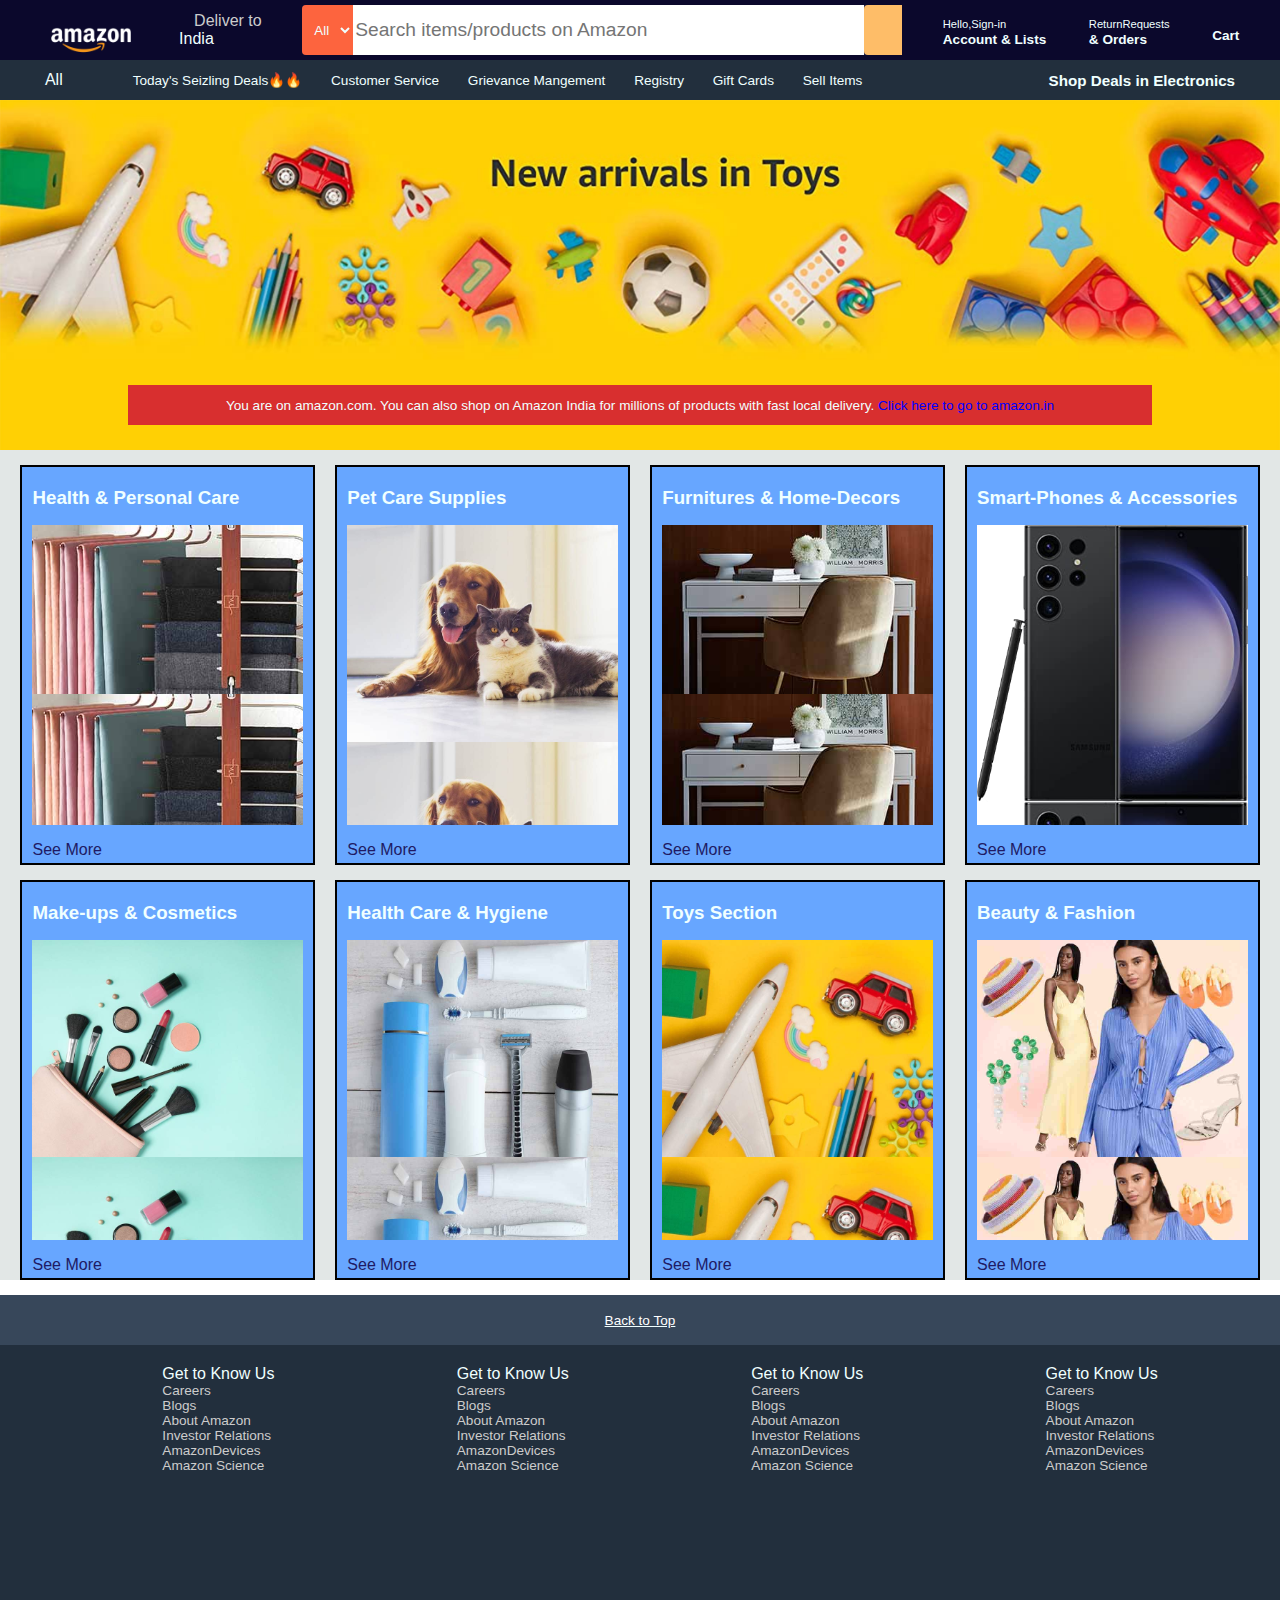
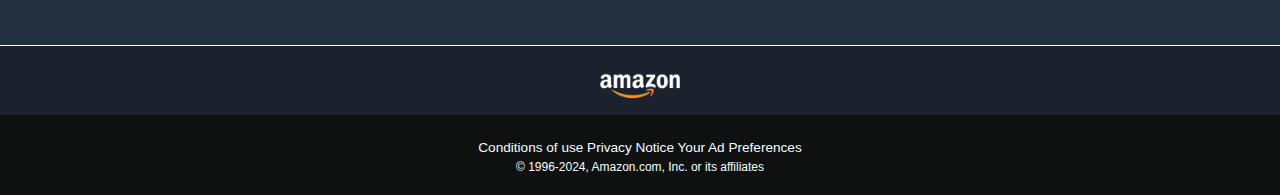
<file: Amazon_Clone/index.html>
<!DOCTYPE html>
<html lang="en">

<head>
    <meta charset="UTF-8">
    <meta name="viewport" content="width=device-width, initial-scale=1.0">
    <title>Amazon</title>
    <link rel="stylesheet" href="https://cdnjs.cloudflare.com/ajax/libs/font-awesome/6.5.1/css/all.min.css"
        integrity="sha512-DTOQO9RWCH3ppGqcWaEA1BIZOC6xxalwEsw9c2QQeAIftl+Vegovlnee1c9QX4TctnWMn13TZye+giMm8e2LwA=="
        crossorigin="anonymous" referrerpolicy="no-referrer" >
    <link rel="stylesheet" href="style1.css">
</head>

<body>
    <header id = "header">
        <div class="navbar">
            <div class="nav-logo border">
                <div class="logo">
                </div>
            </div>


            <div class="nav-address border">
                <p class="add-first">Deliver to</p>
                <div class="add-icon">
                    <i class="fa-solid fa-location-dot"></i>
                    <p class="add-second">India</p>
                </div>
            </div>

            <div class="nav-search">
                <select class="search-select">
                    <option>All</option>
                </select>
                <input placeholder="Search items/products on Amazon"class="search-input">
                <div class="search-icon">
                    <i class="fa-solid fa-magnifying-glass"></i>
                </div>
            </div>

            <div class="nav-signin border">
                <p><span>Hello,Sign-in</span></p>
                <p class="nav-second">Account & Lists</p>
            </div>


            <div class="nav-return border">
                <p><span>ReturnRequests</span></p>
                <p class="nav-second">& Orders</p>
            </div>
            

            <div class="nav-cart border">
                <i class="fa-solid fa-cart-shopping"></i>
                Cart
            </div>

        </div>

        
        
        


        <div class="panel">
            <div class="panel-all">
                <i class="fa-solid fa-bars"></i>
                    All
            </div>
            <div class="panel-ops">
                <p> Today's Seizling Deals🔥🔥</p>
                <p> Customer Service</p>
                <p> Grievance Mangement</p>
                <p> Registry</p>
                <p> Gift Cards</p>
                <p> Sell Items</p>
            </div>
            <div class="panel-deals">
                    Shop Deals in Electronics
            </div>
        </div>

    </header>


    <div class="hero-sec">
        <div class="hero-msg">
            <p>You are on amazon.com. You can also shop on Amazon India for millions of products with fast local delivery. <a>Click here to go to amazon.in</a> </p>
        </div>
    </div>
       
<div class="shop-sec">
    <div class="box1 box">
        <div class="box-content">
            <h3>Health & Personal Care</h3>
        <div class="box-image" style="background-image: url(./images/box1_image.jpg);"></div>
        <p>See More</p>
        </div>
    </div>
    <div class="box2 box">
        <div class="box-content">
            <h3>Pet Care Supplies</h3>
        <div class="box-image" style="background-image: url(./images/box6.jpg);"></div>
        <p>See More</p>
        </div>
    </div>
    <div class="box3 box">
        <div class="box-content">
            <h3>Furnitures & Home-Decors</h3>
        <div class="box-image" style="background-image: url(./images/box3.jpg);"></div>
        <p>See More</p>
        </div>
    </div>
    <div class="box4 box">
        <div class="box-content">
            <h3>Smart-Phones & Accessories</h3>
        <div class="box-image" style="background-image: url(./images/box4.jpg);"></div>
        <p>See More</p>
        </div>
    </div>
    <div class="box5 box">
        <div class="box-content">
            <h3>Make-ups & Cosmetics</h3>
        <div class="box-image" style="background-image: url('./images/box5.jpg');"></div>
        <p>See More</p>
        </div>
    </div>
    <div class="box6 box">
        <div class="box-content">
            <h3>Health Care & Hygiene</h3>
        <div class="box-image" style="background-image: url('./images/box2.jpg');"></div>
        <p>See More</p>
        </div>
    </div>
    <div class="box7 box">
        <div class="box-content">
            <h3>Toys Section</h3>
        <div class="box-image" style="background-image: url(./images/box7.jpg);"></div>
        <p>See More</p>
        </div>
    </div>
    <div class="box8 box">
        <div class="box-content">
            <h3>Beauty & Fashion</h3>
        <div class="box-image" style="background-image: url(./images/box8.jpg);"></div>
        <p>See More</p>
        </div>
    </div>

</div>


<footer> 
    <a href = "#header">
    <div class="foot-panel1">
        Back to Top
    </div>
    </a>

    <div class="foot-panel2">
        <ul>
            <p> Get to Know Us </p>
            <a> Careers</a>
            <a> Blogs</a>
            <a> About Amazon</a>
            <a> Investor Relations</a>
            <a> AmazonDevices</a>
            <a> Amazon Science</a>
        </ul>
        <ul>
            <p> Get to Know Us </p>
            <a> Careers</a>
            <a> Blogs</a>
            <a> About Amazon</a>
            <a> Investor Relations</a>
            <a> AmazonDevices</a>
            <a> Amazon Science</a>

        </ul>
        <ul>
            <p> Get to Know Us </p>
            <a> Careers</a>
            <a> Blogs</a>
            <a> About Amazon</a>
            <a> Investor Relations</a>
            <a> AmazonDevices</a>
            <a> Amazon Science</a>

        </ul>
        <ul>
            <p> Get to Know Us </p>
            <a> Careers</a>
            <a> Blogs</a>
            <a> About Amazon</a>
            <a> Investor Relations</a>
            <a> AmazonDevices</a>
            <a> Amazon Science</a>

        </ul>
    </div>

    <div class="foot-panel3">
        <div class="logo"></div>
    </div>

    <div class="foot-panel4">
        <div class="pages">
            <a>Conditions of use</a>
            <a>Privacy Notice</a>
            <a>Your Ad Preferences</a>


        </div>
        <div class="copyright">
            © 1996-2024, Amazon.com, Inc. or its affiliates
        </div>
    </div>
</footer>

</body>

</html>
</file>
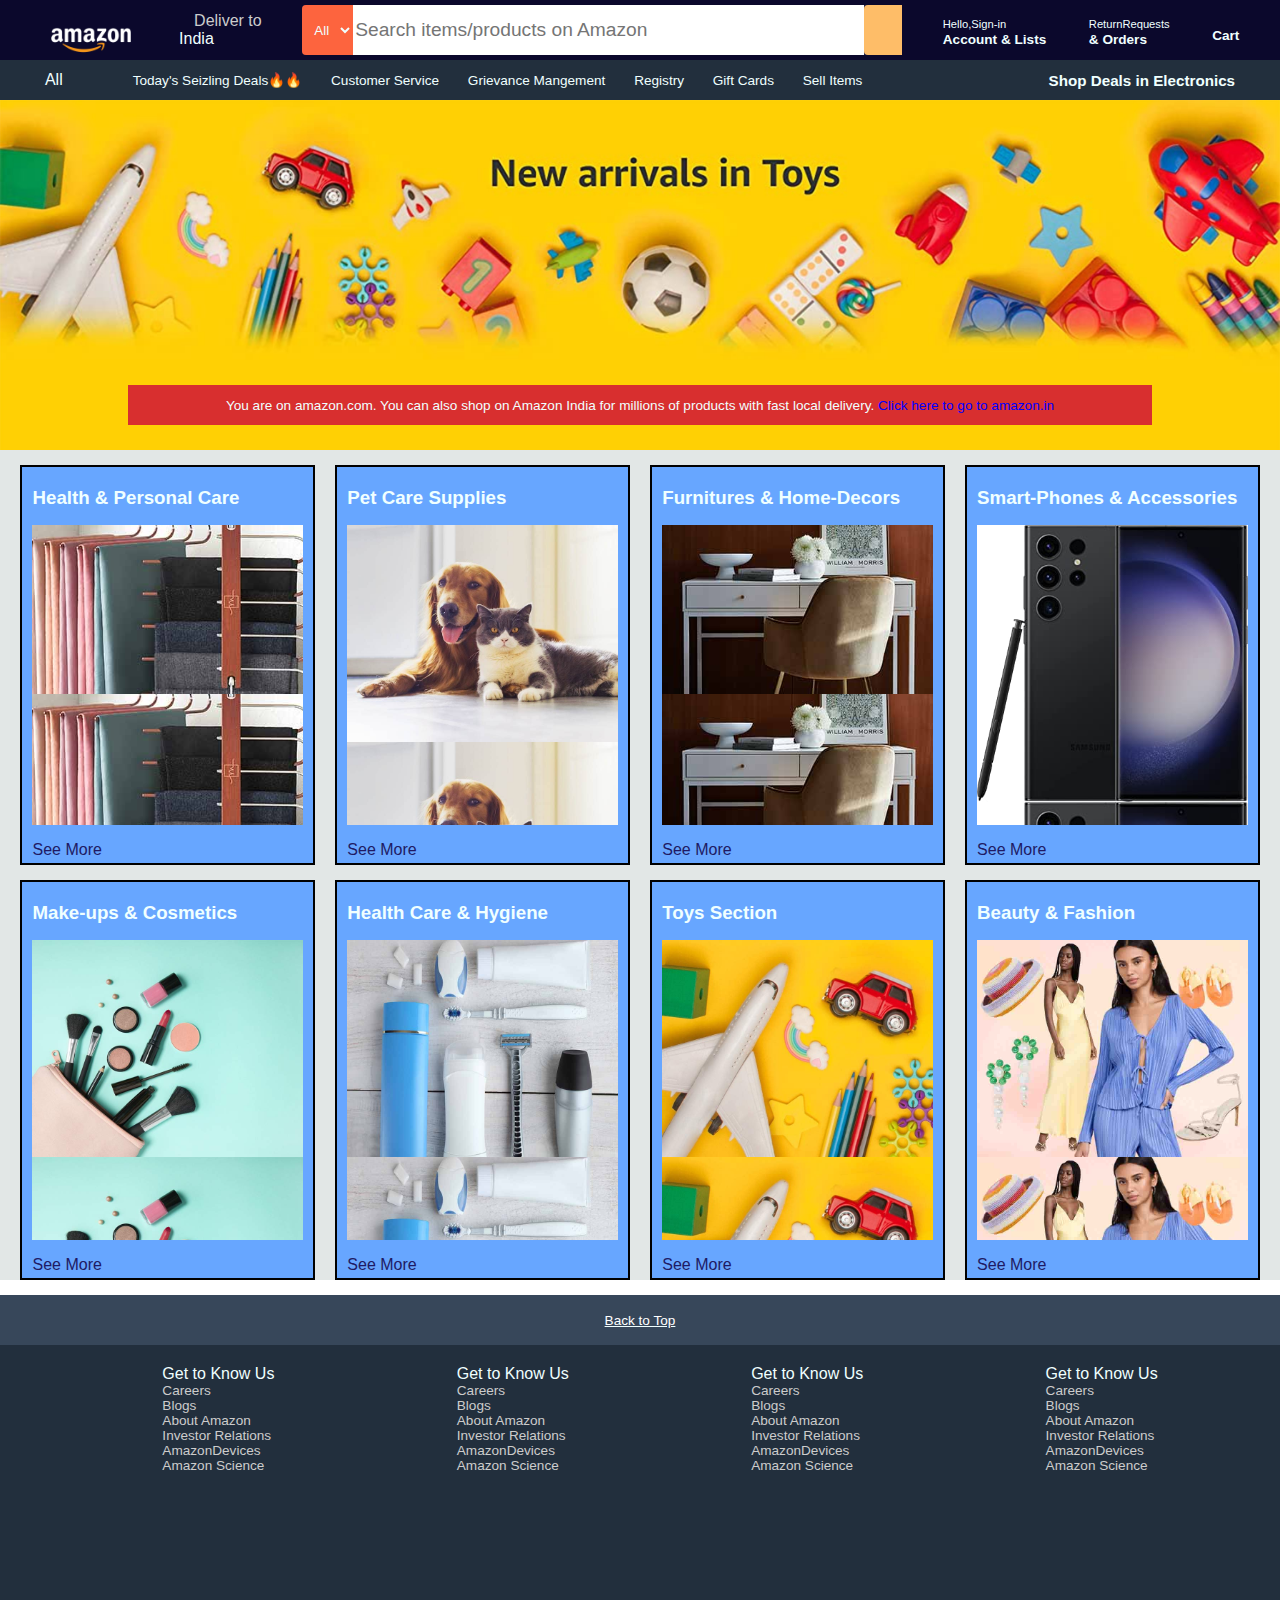
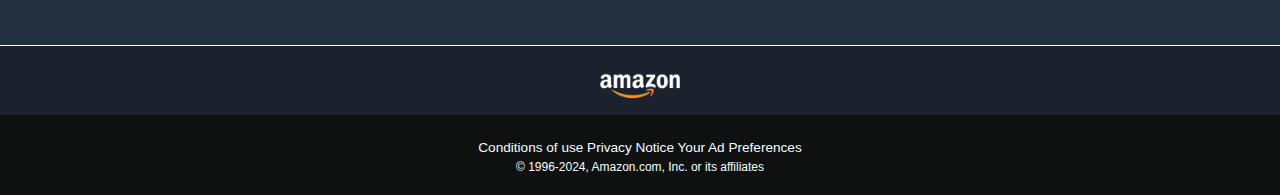
<file: Amazon_Clone/in1.html>
<!DOCTYPE html>
<html lang="en">

<head>
    <meta charset="UTF-8">
    <meta name="viewport" content="width=device-width, initial-scale=1.0">
    <title>Amazon</title>
    <link rel="stylesheet" href="https://cdnjs.cloudflare.com/ajax/libs/font-awesome/6.5.1/css/all.min.css"
        integrity="sha512-DTOQO9RWCH3ppGqcWaEA1BIZOC6xxalwEsw9c2QQeAIftl+Vegovlnee1c9QX4TctnWMn13TZye+giMm8e2LwA=="
        crossorigin="anonymous" referrerpolicy="no-referrer" >
    <link rel="stylesheet" href="style1.css">
</head>

<body>
    <header id = "header">
        <div class="navbar">
            <div class="nav-logo border">
                <div class="logo">
                </div>
            </div>


            <div class="nav-address border">
                <p class="add-first">Deliver to</p>
                <div class="add-icon">
                    <i class="fa-solid fa-location-dot"></i>
                    <p class="add-second">India</p>
                </div>
            </div>

            <div class="nav-search">
                <select class="search-select">
                    <option>All</option>
                </select>
                <input placeholder="Search items/products on Amazon"class="search-input">
                <div class="search-icon">
                    <i class="fa-solid fa-magnifying-glass"></i>
                </div>
            </div>

            <div class="nav-signin border">
                <p><span>Hello,Sign-in</span></p>
                <p class="nav-second">Account & Lists</p>
            </div>


            <div class="nav-return border">
                <p><span>ReturnRequests</span></p>
                <p class="nav-second">& Orders</p>
            </div>
            

            <div class="nav-cart border">
                <i class="fa-solid fa-cart-shopping"></i>
                Cart
            </div>

        </div>

        
        
        


        <div class="panel">
            <div class="panel-all">
                <i class="fa-solid fa-bars"></i>
                    All
            </div>
            <div class="panel-ops">
                <p> Today's Seizling Deals🔥🔥</p>
                <p> Customer Service</p>
                <p> Grievance Mangement</p>
                <p> Registry</p>
                <p> Gift Cards</p>
                <p> Sell Items</p>
            </div>
            <div class="panel-deals">
                    Shop Deals in Electronics
            </div>
        </div>

    </header>


    <div class="hero-sec">
        <div class="hero-msg">
            <p>You are on amazon.com. You can also shop on Amazon India for millions of products with fast local delivery. <a>Click here to go to amazon.in</a> </p>
        </div>
    </div>
       
<div class="shop-sec">
    <div class="box1 box">
        <div class="box-content">
            <h3>Health & Personal Care</h3>
        <div class="box-image" style="background-image: url(./images/box1_image.jpg);"></div>
        <p>See More</p>
        </div>
    </div>
    <div class="box2 box">
        <div class="box-content">
            <h3>Pet Care Supplies</h3>
        <div class="box-image" style="background-image: url(./images/box6.jpg);"></div>
        <p>See More</p>
        </div>
    </div>
    <div class="box3 box">
        <div class="box-content">
            <h3>Furnitures & Home-Decors</h3>
        <div class="box-image" style="background-image: url(./images/box3.jpg);"></div>
        <p>See More</p>
        </div>
    </div>
    <div class="box4 box">
        <div class="box-content">
            <h3>Smart-Phones & Accessories</h3>
        <div class="box-image" style="background-image: url(./images/box4.jpg);"></div>
        <p>See More</p>
        </div>
    </div>
    <div class="box5 box">
        <div class="box-content">
            <h3>Make-ups & Cosmetics</h3>
        <div class="box-image" style="background-image: url('./images/box5.jpg');"></div>
        <p>See More</p>
        </div>
    </div>
    <div class="box6 box">
        <div class="box-content">
            <h3>Health Care & Hygiene</h3>
        <div class="box-image" style="background-image: url('./images/box2.jpg');"></div>
        <p>See More</p>
        </div>
    </div>
    <div class="box7 box">
        <div class="box-content">
            <h3>Toys Section</h3>
        <div class="box-image" style="background-image: url(./images/box7.jpg);"></div>
        <p>See More</p>
        </div>
    </div>
    <div class="box8 box">
        <div class="box-content">
            <h3>Beauty & Fashion</h3>
        <div class="box-image" style="background-image: url(./images/box8.jpg);"></div>
        <p>See More</p>
        </div>
    </div>

</div>


<footer> 
    <a href = "#header">
    <div class="foot-panel1">
        Back to Top
    </div>
    </a>

    <div class="foot-panel2">
        <ul>
            <p> Get to Know Us </p>
            <a> Careers</a>
            <a> Blogs</a>
            <a> About Amazon</a>
            <a> Investor Relations</a>
            <a> AmazonDevices</a>
            <a> Amazon Science</a>
        </ul>
        <ul>
            <p> Get to Know Us </p>
            <a> Careers</a>
            <a> Blogs</a>
            <a> About Amazon</a>
            <a> Investor Relations</a>
            <a> AmazonDevices</a>
            <a> Amazon Science</a>

        </ul>
        <ul>
            <p> Get to Know Us </p>
            <a> Careers</a>
            <a> Blogs</a>
            <a> About Amazon</a>
            <a> Investor Relations</a>
            <a> AmazonDevices</a>
            <a> Amazon Science</a>

        </ul>
        <ul>
            <p> Get to Know Us </p>
            <a> Careers</a>
            <a> Blogs</a>
            <a> About Amazon</a>
            <a> Investor Relations</a>
            <a> AmazonDevices</a>
            <a> Amazon Science</a>

        </ul>
    </div>

    <div class="foot-panel3">
        <div class="logo"></div>
    </div>

    <div class="foot-panel4">
        <div class="pages">
            <a>Conditions of use</a>
            <a>Privacy Notice</a>
            <a>Your Ad Preferences</a>


        </div>
        <div class="copyright">
            © 1996-2024, Amazon.com, Inc. or its affiliates
        </div>
    </div>
</footer>

</body>

</html>
</file>
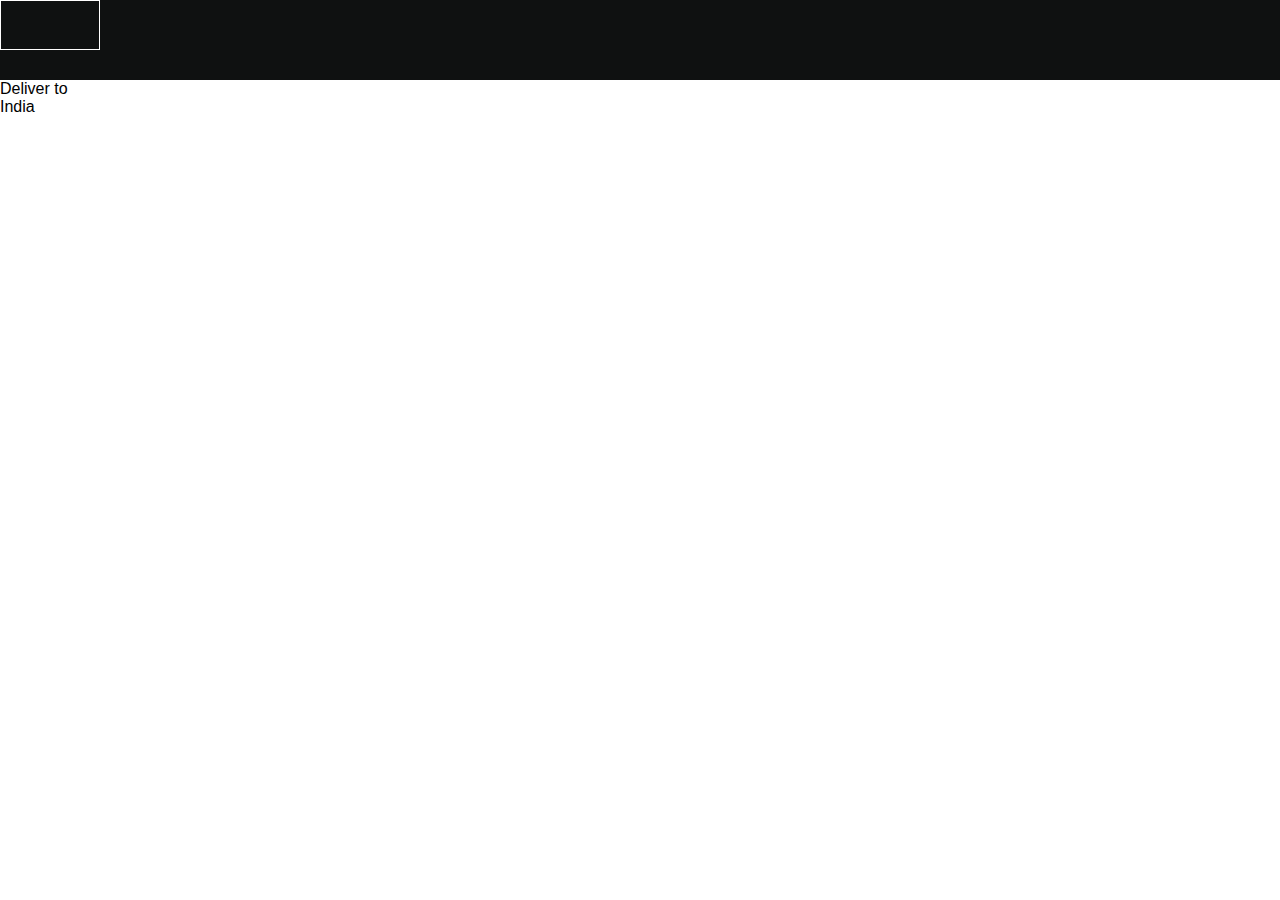
<file: Amazon_Clone/index1.html>
<!DOCTYPE html>
<html lang="en">
<head>
    <meta charset="UTF-8">
    <meta name="viewport" content="width=device-width, initial-scale=1.0">
    <title>Amazon</title>
    <link rel="stylesheet" href="https://cdnjs.cloudflare.com/ajax/libs/font-awesome/6.5.1/css/all.min.css" integrity="sha512-DTOQO9RWCH3ppGqcWaEA1BIZOC6xxalwEsw9c2QQeAIftl+Vegovlnee1c9QX4TctnWMn13TZye+giMm8e2LwA==" crossorigin="anonymous" referrerpolicy="no-referrer" />
    <link rel="stylesheet" href="style.css">
</head>
<body>
    <header>
        <div class="navbar">
            <div class="nav-logo border"></div>
                <div class="logo"></div>        
            </div>
            
            <div class="nav-address">
                <p> Deliver to</p>
                <div class="add-icon">
                     <i class="fa-solid fa-location-dot"></i>
                     <p> India </p>
                </div>
             </div>
         </div>
        
    </header>
</body>
</html>
</file>
<file: Amazon_Clone/style1.css>
* {
    margin: 0;
    font-family: Arial;
    box-sizing: border-box; 
    color: azure;
    scroll-behavior:smooth;
}

.navbar {
    display:flex;
    flex-direction:row;
    height: 60px;
    background-color: #0b082c;
    width: 100vw;
    align-items: center;
    justify-content: space-evenly;

    /* color: rgb(255, 255, 255); */
}

.nav-logo {
    height: 50px;
    width:100px;
}

.logo {
    background-image: url("images/amazon_logo (2).png");
    background-size: cover;
    height: 50px;
    max-width: 100px;
    margin-top: 5px;
}

.border {
    border: 2px solid transparent;
    /* overflow: hidden; */
    transition: border 0.3s; 
}


.border:hover {
    border: 2px solid white; 
}

.nav-address{
    color:white;
    transition-property: color;
    transition-duration: 1s;
}
.nav-address:hover{
    color:yellow;
}

.add-first{
    color:#cccccc;
    font-size: 1rem;
    margin-left: 15px;
}

.add-second{
    font-size: 1rem;
}

.add-icon{
    display: flex;
    align-items: center;
}

.search-icon{
    color:aliceblue;
}

.nav-search{
    display:flex;
    background-color:rgb(38, 38, 74);
    width: 600px;
    height: 50px;
    border-radius: 4px;
    justify-content: space-evenly;
}

.search-select {
    background-color: rgb(253, 100, 62);
    width: 60px;
    text-align: center;
    border-top-left-radius: 4px;
    border-bottom-left-radius: 4px;
    border: none;
}


.search-input {
    width: 100%;
    font-size: 1.2rem;
    border: none;
    color: black;
}

.search-icon{
    width: 45px;
    display:flex;
    font-size: 1.2rem;
    justify-content: center;
    align-items: center;
    background-color: #febd68;
    border-top-left-radius: 4px;
    border-bottom-left-radius: 4px;
}
span{
    font-size: 0.7rem;

}




span{
    font-size: 0.7rem;

}

.nav-second{
    font-size: 0.85rem;
    font-weight: 700;
}

.nav-search:hover{
    border:2px solid orange;
}

.nav-cart i{
    font-size: 30px
}

.nav-cart{
    font-size: 0.85rem;
    font-weight: 700;
}

.panel {
    color:black;
    height: 40px;
    background-color: #222f3d;
    display: flex;
    align-items: center;
    justify-content: space-evenly;
}

.panel-ops p{
    display: inline;
    margin-left: 25px;
}

.panel-ops{
    width: 70%;
    font-size: 0.85rem;
}

.panel-deals{
    font-size: 0.95rem;
    font-weight: 700;
}

/** hero section **/

.hero-sec {
    background-image: url("./images/hero.jpg");
    background-size: cover;
    height: 350px;
    display: flex;
    justify-content: center;
    align-items: flex-end;

}

.hero-msg {
    background-color: rgb(216, 47, 47);
    color:rgb(55, 30, 30);
    height: 40px;
    display: flex;
    align-items: center;
    justify-content: center;
    font-size: 0.85rem;
    width: 80%;
    margin-bottom: 25px;
   
}

.hero-msg a{
    color: blue;
}

.shop-sec {
    color:red;
    display: flex;
    justify-content: space-evenly;
    background-color: #e2e7e6;
    flex-wrap:wrap;
}

.box{
        border: 2px solid black;
        width: 23%;
        height: 400px;
        background-color:rgb(103, 166, 255);
        padding: 20px 0px 15px;
        margin-top: 15px;
}
.box-image {
    height: 300px;
    background: cover;
    background-size:contain;
    margin-top: 1rem;
    margin-bottom: 1rem;
}

.box-content{
    margin-left: 10px;
    margin-right: 10px;
}

.box-content p{
    color:#201a64;
}

footer{
margin-top:15px;
}





.foot-panel1{

    background-color: #37475a;
    color:white;
    height:50px;
    display:flex;
    justify-content: center;
    align-items: center;
    font-size:0.85rem;
}
.foot-panel2 {
    background-color: #222f3d;
    height: 300px;
    display: flex ;
    justify-content: space-evenly;


}

ul a {
    display:block;
    font-size: 0.85rem;
    color:#cccccc;
}

ul{

    margin: 20px;
}

.foot-panel3 {
    background-color: #1a232d;
    border-top: 0.5px solid white;
    height: 70px;
    display: flex;
    justify-content: center;
    align-items: center;
   
}

.logo {
    background-image: url("./images/amazon_logo\ \(4\).png");
    background-size: cover;
    height: 50px;
    width: 100px;
    
}

.foot-panel4{
    background-color: #0f1111;
    height:80px;
}

.pages{
    font-size:0.85rem;
    text-align: center;
    padding-top: 25px;

}

.copyright{
    padding-top: 5px;
    font-size: 0.75rem;
    text-align: center;
   
}
</file>
<file: Amazon_Clone/style.css>
*{
    margin: 0;
    font-family: Arial;
    box-sizing: border-box;
}
.navbar {
    height: 80px;
    background-color: #0f1111;
    color: white;
    display: flex;
   
}

.nav-logo {
    height: 50px;
    width: 100px;
    
}

.logo {
    background-image: url("./images/amazon_logo\ \(2\).png");
    background-size: cover;
    height: 50px;
    max-width: 100px;
    margin-top: -40px;
    
}

.border {
    border: 2px solid transparent;
    overflow: hidden;
    transition: border 0.3s; 
}

.border:hover {
    border: 1.5px solid white;
}
.nav-address:hover{
    color:yellow;
}
</file>
